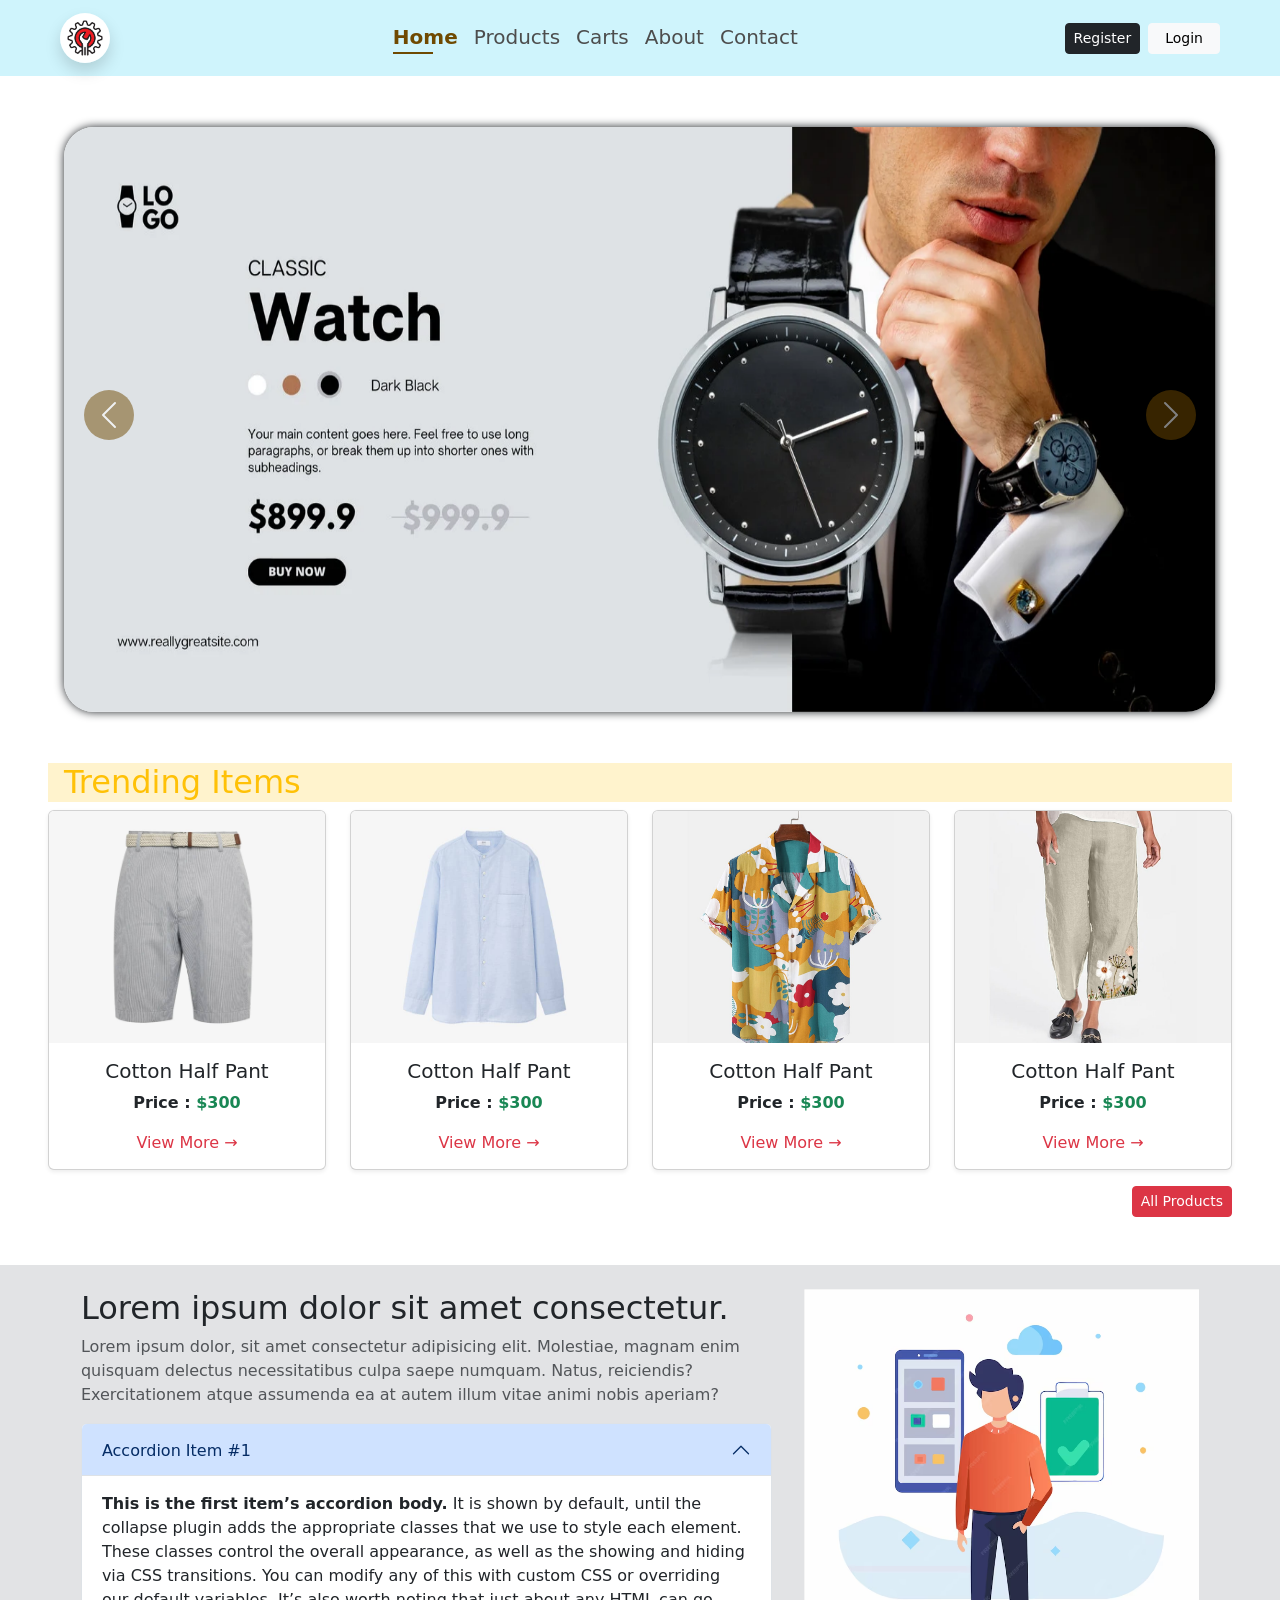
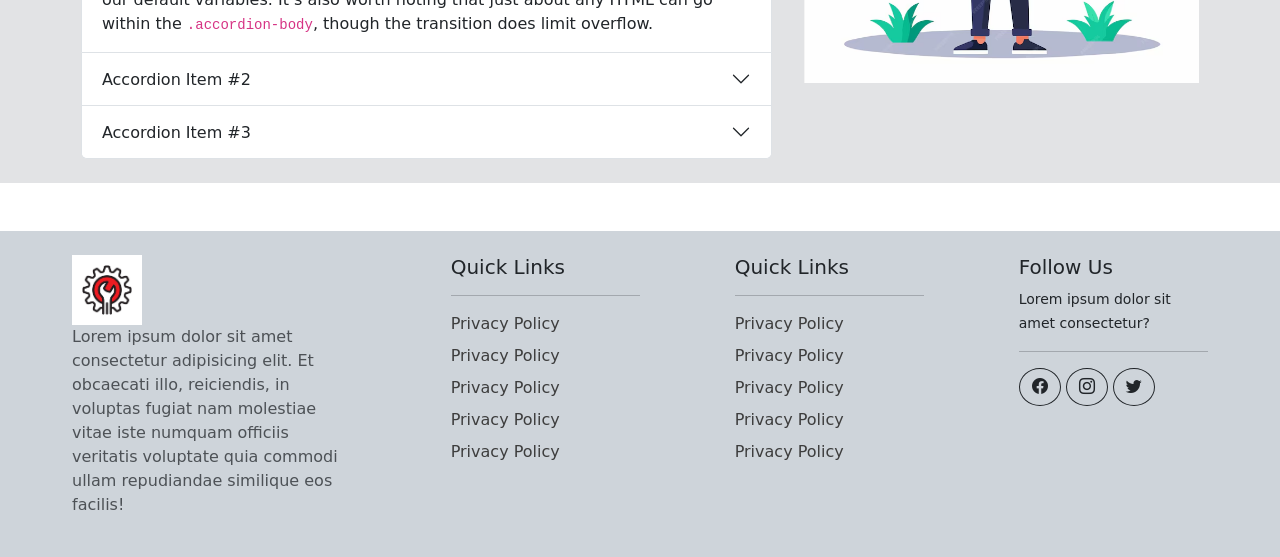
<file: index.html>
<!DOCTYPE html>
<html lang="en">

<head>
    <meta charset="UTF-8">
    <meta name="viewport" content="width=device-width, initial-scale=1.0">
    <title>Ecommerce Official Website</title>

    <!-- favicons -->
    <link rel="shortcut icon" href="./assests/images/logo.jpg" type="image/x-icon">

    <!-- Bootstrap -->
    <link rel="stylesheet" href="./assests/css/bootstrap.min.css">

    <!-- CDN for Bootstrap Icons -->
    <link rel="stylesheet" href="https://cdn.jsdelivr.net/npm/bootstrap-icons@1.13.1/font/bootstrap-icons.min.css">

    <!-- Custom CSS -->
    <link rel="stylesheet" href="./assests/css/style.css">
</head>

<body>

    <!-- start of header -->
    <header class="bg-info-subtle px-5">
        <nav class="navbar navbar-expand-lg">
            <div class="container-fluid">
                <a class="navbar-brand" href="./index.html">
                    <img src="./assests/images/logo.jpg" alt="Ecommerce" width="50" height="50" class="rounded-circle shadow">
                </a>
                <button class="navbar-toggler" type="button" data-bs-toggle="collapse" data-bs-target="#navbarScroll" aria-controls="navbarScroll" aria-expanded="false" aria-label="Toggle navigation">
                <span class="navbar-toggler-icon"></span>
                </button>
                <div class="collapse navbar-collapse" id="navbarScroll">
                <ul class="navbar-nav m-auto my-2 my-lg-0 navbar-nav-scroll">
                    <li class="nav-item">
                    <a class="nav-link active" aria-current="page" href="./index.html">Home</a>
                    </li>

                    <li class="nav-item">
                    <a class="nav-link" href="./products.html">Products</a>
                    </li>

                    <li class="nav-item">
                    <a class="nav-link" href="./cart.html">Carts</a>
                    </li>

                    <li class="nav-item">
                    <a class="nav-link" href="./about.html">About</a>
                    </li>

                    <li class="nav-item">
                    <a class="nav-link" href="./contact.html">Contact</a>
                    </li>
                    
                </ul>
                <div class="d-flex">
                    <a href="register.html" class="btn btn-dark btn-sm me-2">Register</a>
                    <a href="login.html" class="btn btn-light btn-sm px-3">Login</a>
                </div>
                </div>
            </div>
            </nav>
    </header>
    <!-- end of header -->


    <!-- start of main  -->
    <main>

        <!-- start of banner -->
        <div class="banner" id="banner">
            <div id="carouselExampleAutoplaying" class="carousel slide" data-bs-ride="carousel">
                <div class="carousel-inner">
                    <div class="carousel-item active">
                    <img src="./assests/images/b1.jpg" class="d-block w-100" alt="Banner Image">
                    </div>
                    <div class="carousel-item">
                    <img src="./assests/images/b2.jpg" class="d-block w-100" alt="Banner Image">
                    </div>
                    <div class="carousel-item">
                    <img src="./assests/images/b3.jpg" class="d-block w-100" alt="Banner Image">
                    </div>
                </div>
                <button class="carousel-control-prev" type="button" data-bs-target="#carouselExampleAutoplaying" data-bs-slide="prev">
                    <span class="carousel-control-prev-icon" aria-hidden="true"></span>
                    <span class="visually-hidden">Previous</span>
                </button>
                <button class="carousel-control-next" type="button" data-bs-target="#carouselExampleAutoplaying" data-bs-slide="next">
                    <span class="carousel-control-next-icon" aria-hidden="true"></span>
                    <span class="visually-hidden">Next</span>
                </button>
            </div>
        </div>
        <!-- end of banner -->

        <!-- start of trending Items-->
         <div class="my-5 px-5" id="trending">
            <h2 class="text-warning bg-warning-subtle px-3">Trending Items</h2>

            <div class="row row-cols-1 row-cols-sm-2 row-cols-md-4 g-4">
                <div class="col">
                    <div class="card shadow-sm">
                    <img src="./assests/images/p1.jpg" class="card-img-top" alt="Image 1">
                    <div class="card-body text-center">
                        <h5 class="card-title">Cotton Half Pant</h5>
                        <p class="card-text fw-bold">Price : <span class="text-success">$300</span></p>
                        <a href="./productdetails.html" class="text-decoration-none text-danger">View More →</a>
                    </div>
                    </div>
                </div>

                <div class="col">
                    <div class="card shadow-sm">
                    <img src="./assests/images/p2.jpg" class="card-img-top" alt="Image 1">
                    <div class="card-body text-center">
                        <h5 class="card-title">Cotton Half Pant</h5>
                        <p class="card-text fw-bold">Price : <span class="text-success">$300</span></p>
                        <a href="./productdetails.html" class="text-decoration-none text-danger">View More →</a>
                    </div>
                    </div>
                </div>

                <div class="col">
                    <div class="card shadow-sm">
                    <img src="./assests/images/p3.jpg" class="card-img-top" alt="Image 1">
                    <div class="card-body text-center">
                        <h5 class="card-title">Cotton Half Pant</h5>
                        <p class="card-text fw-bold">Price : <span class="text-success">$300</span></p>
                        <a href="./productdetails.html" class="text-decoration-none text-danger">View More →</a>
                    </div>
                    </div>
                </div>

                <div class="col">
                    <div class="card shadow-sm">
                    <img src="./assests/images/p4.jpg" class="card-img-top" alt="Image 1">
                    <div class="card-body text-center">
                        <h5 class="card-title">Cotton Half Pant</h5>
                        <p class="card-text fw-bold">Price : <span class="text-success">$300</span></p>
                        <a href="./productdetails.html" class="text-decoration-none text-danger">View More →</a>
                    </div>
                    </div>
                </div>
                
            </div>

            <div class="text-end my-3">
            <a href="./products.html" class="btn btn-danger btn-sm text-end">All Products</a>
            </div>
         </div>
         <!-- end of trending Items -->


         <div class="my-5 py-4 px-5 bg-secondary-subtle" id="showcase">
            <div class="d-md-flex justify-content-evenly">
                <div class="col-md-7">
                    <h2>Lorem ipsum dolor sit amet consectetur.</h2>
                    <p class="text-muted">Lorem ipsum dolor, sit amet consectetur adipisicing elit. Molestiae, magnam enim quisquam delectus necessitatibus culpa saepe numquam. Natus, reiciendis? Exercitationem atque assumenda ea at autem illum vitae animi nobis aperiam?</p>
                    <div class="accordion" id="accordionExample">
                        <div class="accordion-item">
                            <h2 class="accordion-header">
                            <button class="accordion-button" type="button" data-bs-toggle="collapse" data-bs-target="#collapseOne" aria-expanded="true" aria-controls="collapseOne">
                                Accordion Item #1
                            </button>
                            </h2>
                            <div id="collapseOne" class="accordion-collapse collapse show" data-bs-parent="#accordionExample">
                            <div class="accordion-body">
                                <strong>This is the first item’s accordion body.</strong> It is shown by default, until the collapse plugin adds the appropriate classes that we use to style each element. These classes control the overall appearance, as well as the showing and hiding via CSS transitions. You can modify any of this with custom CSS or overriding our default variables. It’s also worth noting that just about any HTML can go within the <code>.accordion-body</code>, though the transition does limit overflow.
                            </div>
                            </div>
                        </div>
                        <div class="accordion-item">
                            <h2 class="accordion-header">
                            <button class="accordion-button collapsed" type="button" data-bs-toggle="collapse" data-bs-target="#collapseTwo" aria-expanded="false" aria-controls="collapseTwo">
                                Accordion Item #2
                            </button>
                            </h2>
                            <div id="collapseTwo" class="accordion-collapse collapse" data-bs-parent="#accordionExample">
                            <div class="accordion-body">
                                <strong>This is the second item’s accordion body.</strong> It is hidden by default, until the collapse plugin adds the appropriate classes that we use to style each element. These classes control the overall appearance, as well as the showing and hiding via CSS transitions. You can modify any of this with custom CSS or overriding our default variables. It’s also worth noting that just about any HTML can go within the <code>.accordion-body</code>, though the transition does limit overflow.
                            </div>
                            </div>
                        </div>
                        <div class="accordion-item">
                            <h2 class="accordion-header">
                            <button class="accordion-button collapsed" type="button" data-bs-toggle="collapse" data-bs-target="#collapseThree" aria-expanded="false" aria-controls="collapseThree">
                                Accordion Item #3
                            </button>
                            </h2>
                            <div id="collapseThree" class="accordion-collapse collapse" data-bs-parent="#accordionExample">
                            <div class="accordion-body">
                                <strong>This is the third item’s accordion body.</strong> It is hidden by default, until the collapse plugin adds the appropriate classes that we use to style each element. These classes control the overall appearance, as well as the showing and hiding via CSS transitions. You can modify any of this with custom CSS or overriding our default variables. It’s also worth noting that just about any HTML can go within the <code>.accordion-body</code>, though the transition does limit overflow.
                            </div>
                            </div>
                        </div>
                    </div>

                </div>
                <div class="col-md-4">
                    <img src="./assests/images/form.avif" alt="image" width="100%">
                </div>
            </div>
         </div>

    </main>
    <!-- end of main  -->


    <!-- start of footer -->
    <footer class="bg-dark-subtle px-md-5">
        <div class="d-md-flex p-4 justify-content-between">
            <div class="col-md-3">
                <img src="./assests/images/logo.jpg" alt="Ecommerce" width="70">
                <p class="text-muted">Lorem ipsum dolor sit amet consectetur adipisicing elit. Et obcaecati illo, reiciendis, in voluptas fugiat nam molestiae vitae iste numquam officiis veritatis voluptate quia commodi ullam repudiandae similique eos facilis!</p>
            </div>
            <div class="col-md-2">
                <h5>Quick Links</h5>
                <hr>
                <ul>
                    <li class="my-2"><a href="#">Privacy Policy</a></li>
                    <li class="my-2"><a href="#">Privacy Policy</a></li>
                    <li class="my-2"><a href="#">Privacy Policy</a></li>
                    <li class="my-2"><a href="#">Privacy Policy</a></li>
                    <li class="my-2"><a href="#">Privacy Policy</a></li>
                </ul>
            </div>
            <div class="col-md-2">
                <h5>Quick Links</h5>
                <hr>
                <ul>
                    <li class="my-2"><a href="#">Privacy Policy</a></li>
                    <li class="my-2"><a href="#">Privacy Policy</a></li>
                    <li class="my-2"><a href="#">Privacy Policy</a></li>
                    <li class="my-2"><a href="#">Privacy Policy</a></li>
                    <li class="my-2"><a href="#">Privacy Policy</a></li>
                </ul>
            </div>
            
            <div class="col-md-2">
                <h5>Follow Us</h5>
                <small>Lorem ipsum dolor sit amet consectetur?</small>
                <hr>
                <a href="#" class="btn btn-outline-dark rounded-circle"><i class="bi bi-facebook"></i></a>
                <a href="#" class="btn btn-outline-dark rounded-circle"><i class="bi bi-instagram"></i></a>
                <a href="#" class="btn btn-outline-dark rounded-circle"><i class="bi bi-twitter"></i></a>
            </div>
        </div>
    </footer>
    <!-- end of footer -->




    <!-- Bootstrap Script -->
    <script src="./assests/js/bootstrap.bundle.min.js"></script>
</body>

</html>
</file>
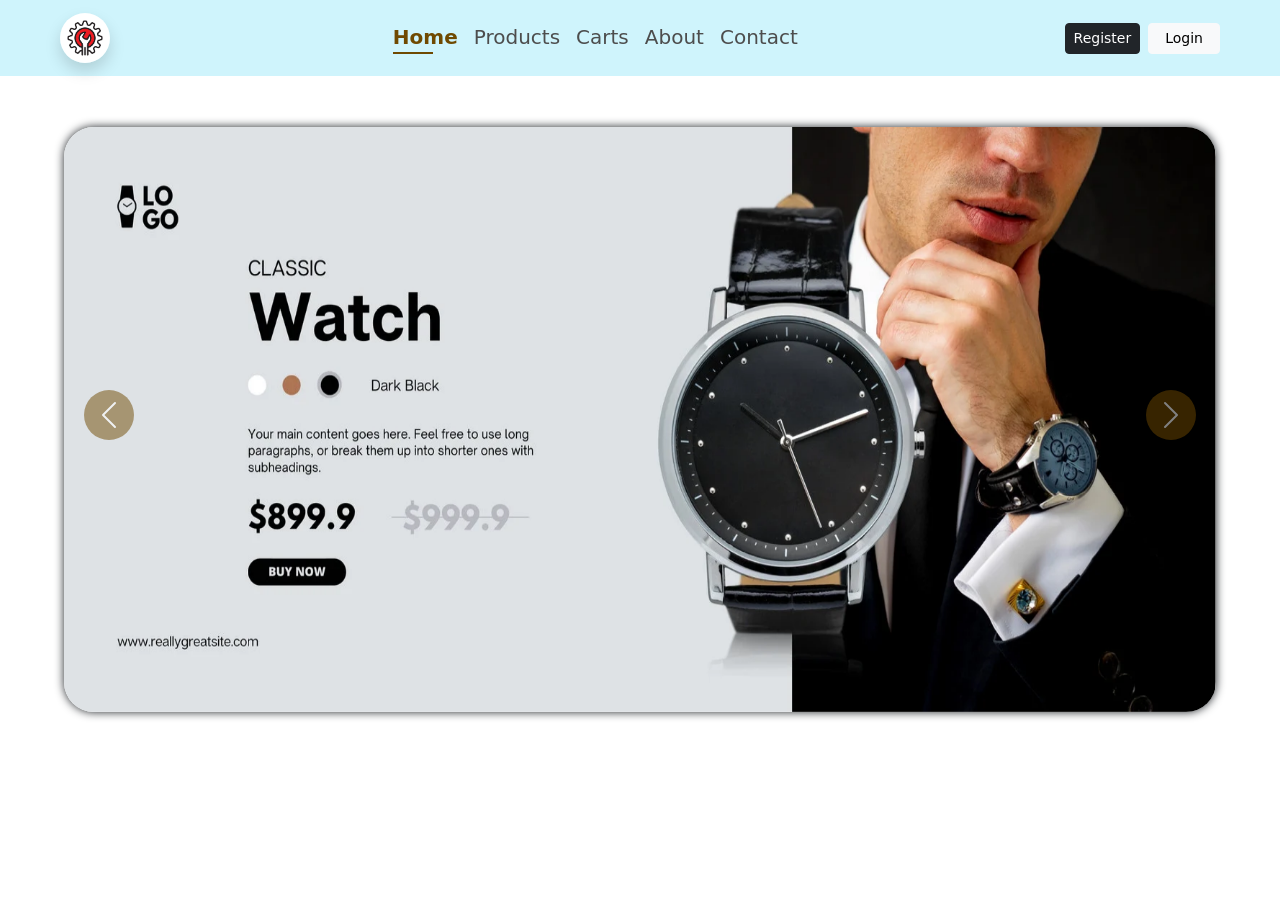
<file: about.html>
<!DOCTYPE html>
<html lang="en">

<head>
    <meta charset="UTF-8">
    <meta name="viewport" content="width=device-width, initial-scale=1.0">
    <title>Ecommerce Official Website</title>

    <!-- favicons -->
    <link rel="shortcut icon" href="./assests/images/logo.jpg" type="image/x-icon">

    <!-- Bootstrap -->
    <link rel="stylesheet" href="./assests/css/bootstrap.min.css">

    <!-- CDN for Bootstrap Icons -->
    <link rel="stylesheet" href="https://cdn.jsdelivr.net/npm/bootstrap-icons@1.13.1/font/bootstrap-icons.min.css">

    <!-- Custom CSS -->
    <link rel="stylesheet" href="./assests/css/style.css">
</head>

<body>

    <!-- start of header -->
    <header class="bg-info-subtle px-5">
        <nav class="navbar navbar-expand-lg">
            <div class="container-fluid">
                <a class="navbar-brand" href="./index.html">
                    <img src="./assests/images/logo.jpg" alt="Ecommerce" width="50" height="50" class="rounded-circle shadow">
                </a>
                <button class="navbar-toggler" type="button" data-bs-toggle="collapse" data-bs-target="#navbarScroll" aria-controls="navbarScroll" aria-expanded="false" aria-label="Toggle navigation">
                <span class="navbar-toggler-icon"></span>
                </button>
                <div class="collapse navbar-collapse" id="navbarScroll">
                <ul class="navbar-nav m-auto my-2 my-lg-0 navbar-nav-scroll">
                    <li class="nav-item">
                    <a class="nav-link active" aria-current="page" href="./index.html">Home</a>
                    </li>

                    <li class="nav-item">
                    <a class="nav-link" href="./products.html">Products</a>
                    </li>

                    <li class="nav-item">
                    <a class="nav-link" href="./cart.html">Carts</a>
                    </li>

                    <li class="nav-item">
                    <a class="nav-link" href="./about.html">About</a>
                    </li>

                    <li class="nav-item">
                    <a class="nav-link" href="./contact.html">Contact</a>
                    </li>
                    
                </ul>
                <div class="d-flex">
                    <a href="register.html" class="btn btn-dark btn-sm me-2">Register</a>
                    <a href="login.html" class="btn btn-light btn-sm px-3">Login</a>
                </div>
                </div>
            </div>
            </nav>
    </header>
    <!-- end of header -->


    <!-- start of main  -->
    <main>

        <!-- start of banner -->
        <div class="banner" id="banner">
            <div id="carouselExampleAutoplaying" class="carousel slide" data-bs-ride="carousel">
                <div class="carousel-inner">
                    <div class="carousel-item active">
                    <img src="./assests/images/b1.jpg" class="d-block w-100" alt="Banner Image">
                    </div>
                    <div class="carousel-item">
                    <img src="./assests/images/b2.jpg" class="d-block w-100" alt="Banner Image">
                    </div>
                    <div class="carousel-item">
                    <img src="./assests/images/b3.jpg" class="d-block w-100" alt="Banner Image">
                    </div>
                </div>
                <button class="carousel-control-prev" type="button" data-bs-target="#carouselExampleAutoplaying" data-bs-slide="prev">
                    <span class="carousel-control-prev-icon" aria-hidden="true"></span>
                    <span class="visually-hidden">Previous</span>
                </button>
                <button class="carousel-control-next" type="button" data-bs-target="#carouselExampleAutoplaying" data-bs-slide="next">
                    <span class="carousel-control-next-icon" aria-hidden="true"></span>
                    <span class="visually-hidden">Next</span>
                </button>
            </div>
        </div>
         <!-- end of banner -->

    </main>
    <!-- end of main  -->


    <!-- start of footer -->
    <footer>
        <div class="d-flex p-4 justify-content-between">
            <div class="col-md-3"></div>
            <div class="col-md-2"></div>
            <div class="col-md-2"></div>
            <div class="col-md-2"></div>
        </div>
    </footer>
    <!-- end of footer -->




    <!-- Bootstrap Script -->
    <script src="./assests/js/bootstrap.bundle.min.js"></script>
</body>

</html>
</file>
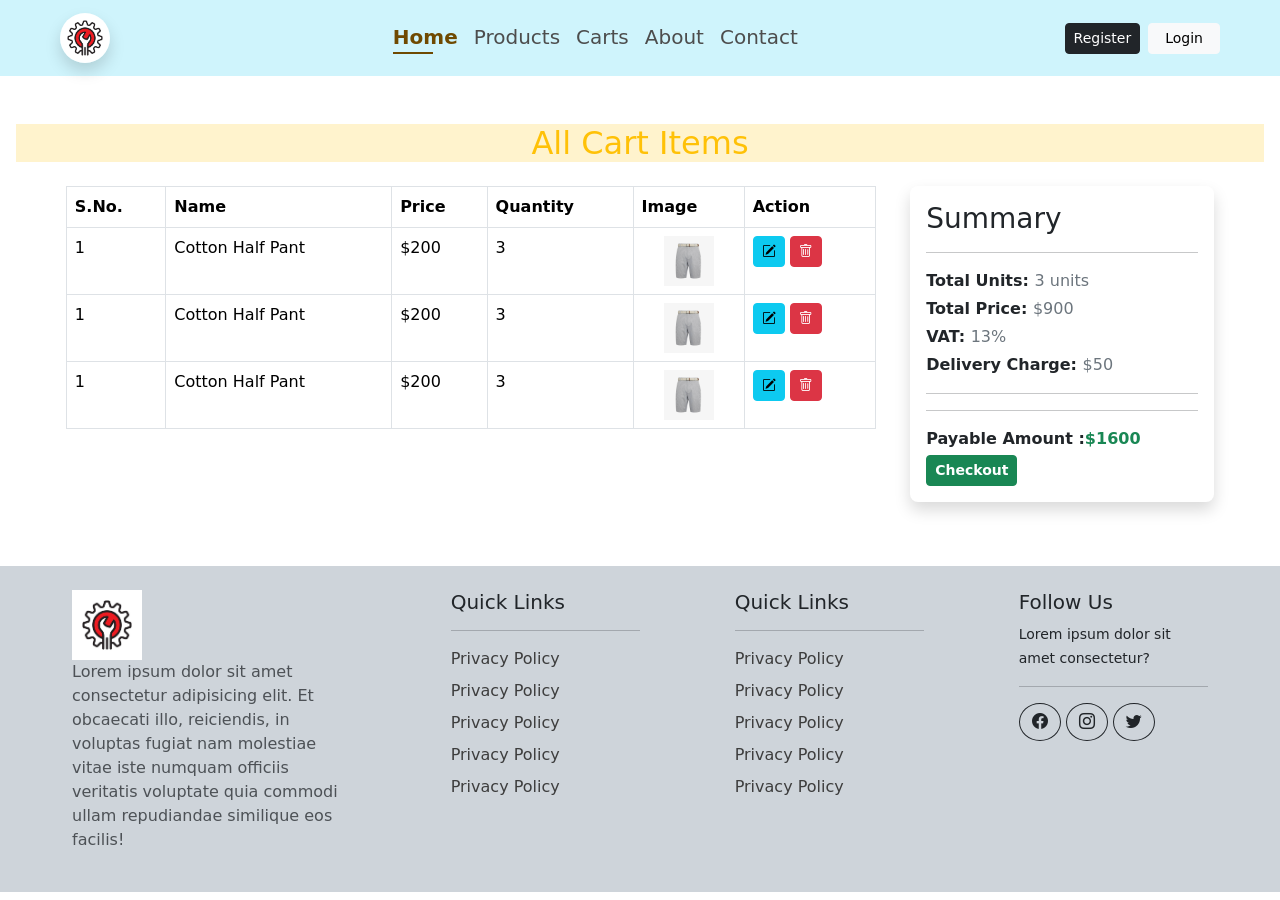
<file: cart.html>
<!DOCTYPE html>
<html lang="en">

<head>
    <meta charset="UTF-8">
    <meta name="viewport" content="width=device-width, initial-scale=1.0">
    <title>Ecommerce Official Website</title>

    <!-- favicons -->
    <link rel="shortcut icon" href="./assests/images/logo.jpg" type="image/x-icon">

    <!-- Bootstrap -->
    <link rel="stylesheet" href="./assests/css/bootstrap.min.css">

    <!-- CDN for Bootstrap Icons -->
    <link rel="stylesheet" href="https://cdn.jsdelivr.net/npm/bootstrap-icons@1.13.1/font/bootstrap-icons.min.css">

    <!-- Custom CSS -->
    <link rel="stylesheet" href="./assests/css/style.css">
</head>

<body>

    <!-- start of header -->
    <header class="bg-info-subtle px-5">
        <nav class="navbar navbar-expand-lg">
            <div class="container-fluid">
                <a class="navbar-brand" href="./index.html">
                    <img src="./assests/images/logo.jpg" alt="Ecommerce" width="50" height="50" class="rounded-circle shadow">
                </a>
                <button class="navbar-toggler" type="button" data-bs-toggle="collapse" data-bs-target="#navbarScroll" aria-controls="navbarScroll" aria-expanded="false" aria-label="Toggle navigation">
                <span class="navbar-toggler-icon"></span>
                </button>
                <div class="collapse navbar-collapse" id="navbarScroll">
                <ul class="navbar-nav m-auto my-2 my-lg-0 navbar-nav-scroll">
                    <li class="nav-item">
                    <a class="nav-link active" aria-current="page" href="./index.html">Home</a>
                    </li>

                    <li class="nav-item">
                    <a class="nav-link" href="./products.html">Products</a>
                    </li>

                    <li class="nav-item">
                    <a class="nav-link" href="./cart.html">Carts</a>
                    </li>

                    <li class="nav-item">
                    <a class="nav-link" href="./about.html">About</a>
                    </li>

                    <li class="nav-item">
                    <a class="nav-link" href="./contact.html">Contact</a>
                    </li>
                    
                </ul>
                <div class="d-flex">
                    <a href="register.html" class="btn btn-dark btn-sm me-2">Register</a>
                    <a href="login.html" class="btn btn-light btn-sm px-3">Login</a>
                </div>
                </div>
            </div>
            </nav>
    </header>
    <!-- end of header -->


    <!-- start of main  -->
    <main>

        <div class="container-fluid my-5 px-3" id="cart">
            <h2 class="text-warning bg-warning-subtle text-center">All Cart Items</h2>

            <div class="d-md-flex justify-content-evenly p-3">
                <div class="col-md-8 overflow-scroll">
                    <table class="table table-bordered table-hover">
                        <thead>
                            <tr>
                                <th>S.No.</th>
                                <th>Name</th>
                                <th>Price</th>
                                <th>Quantity</th>
                                <th>Image</th>
                                <th>Action</th>
                            </tr>
                        </thead>
                        <tbody>
                            <tr>
                                <td>1</td>
                                <td>Cotton Half Pant</td>
                                <td>$200</td>
                                <td>3</td>
                                <td class="text-center">
                                    <img src="./assests/images/p1.jpg" alt="item 1" width="50">
                                </td>
                                <td>
                                    <a href="#" class="btn btn-info btn-sm"><i class="bi bi-pencil-square"></i></a>
                                    <a href="#" class="btn btn-danger btn-sm"><i class="bi bi-trash"></i></a>
                                </td>
                            </tr>

                            <tr>
                                <td>1</td>
                                <td>Cotton Half Pant</td>
                                <td>$200</td>
                                <td>3</td>
                                <td class="text-center">
                                    <img src="./assests/images/p1.jpg" alt="item 1" width="50">
                                </td>
                                <td>
                                    <a href="#" class="btn btn-info btn-sm"><i class="bi bi-pencil-square"></i></a>
                                    <a href="#" class="btn btn-danger btn-sm"><i class="bi bi-trash"></i></a>
                                </td>
                            </tr>

                            <tr>
                                <td>1</td>
                                <td>Cotton Half Pant</td>
                                <td>$200</td>
                                <td>3</td>
                                <td class="text-center">
                                    <img src="./assests/images/p1.jpg" alt="item 1" width="50">
                                </td>
                                <td>
                                    <a href="#" class="btn btn-info btn-sm"><i class="bi bi-pencil-square"></i></a>
                                    <a href="#" class="btn btn-danger btn-sm"><i class="bi bi-trash"></i></a>
                                </td>
                            </tr>
                        </tbody>
                    </table>
                </div>
                <div class="col-md-3">
                    <div class="shadow rounded-3 p-3">
                        <h3>Summary</h3>
                        <hr>
                        <p class="fw-bold my-1">Total Units: <span class="text-secondary fw-light">3 units</span></p>
                        <p class="fw-bold my-1">Total Price: <span class="text-secondary fw-light">$900</span></p>
                        <p class="fw-bold my-1">VAT: <span class="text-secondary fw-light">13%</span></p>
                        <p class="fw-bold my-1">Delivery Charge: <span class="text-secondary fw-light">$50</span></p>
                        <hr><hr>
                        <p class="fw-bold my-1">Payable Amount :<span class="text-success">$1600</span></p>
                        <button class="btn btn-success btn-sm fw-bold">Checkout</button>
                    </div>
                </div>
            </div>

        </div>

        

    </main>
    <!-- end of main  -->


    <!-- start of footer -->
    <footer class="bg-dark-subtle px-md-5">
        <div class="d-md-flex p-4 justify-content-between">
            <div class="col-md-3">
                <img src="./assests/images/logo.jpg" alt="Ecommerce" width="70">
                <p class="text-muted">Lorem ipsum dolor sit amet consectetur adipisicing elit. Et obcaecati illo, reiciendis, in voluptas fugiat nam molestiae vitae iste numquam officiis veritatis voluptate quia commodi ullam repudiandae similique eos facilis!</p>
            </div>
            <div class="col-md-2">
                <h5>Quick Links</h5>
                <hr>
                <ul>
                    <li class="my-2"><a href="#">Privacy Policy</a></li>
                    <li class="my-2"><a href="#">Privacy Policy</a></li>
                    <li class="my-2"><a href="#">Privacy Policy</a></li>
                    <li class="my-2"><a href="#">Privacy Policy</a></li>
                    <li class="my-2"><a href="#">Privacy Policy</a></li>
                </ul>
            </div>
            <div class="col-md-2">
                <h5>Quick Links</h5>
                <hr>
                <ul>
                    <li class="my-2"><a href="#">Privacy Policy</a></li>
                    <li class="my-2"><a href="#">Privacy Policy</a></li>
                    <li class="my-2"><a href="#">Privacy Policy</a></li>
                    <li class="my-2"><a href="#">Privacy Policy</a></li>
                    <li class="my-2"><a href="#">Privacy Policy</a></li>
                </ul>
            </div>
            
            <div class="col-md-2">
                <h5>Follow Us</h5>
                <small>Lorem ipsum dolor sit amet consectetur?</small>
                <hr>
                <a href="#" class="btn btn-outline-dark rounded-circle"><i class="bi bi-facebook"></i></a>
                <a href="#" class="btn btn-outline-dark rounded-circle"><i class="bi bi-instagram"></i></a>
                <a href="#" class="btn btn-outline-dark rounded-circle"><i class="bi bi-twitter"></i></a>
            </div>
        </div>
    </footer>
    <!-- end of footer -->




    <!-- Bootstrap Script -->
    <script src="./assests/js/bootstrap.bundle.min.js"></script>
</body>

</html>
</file>
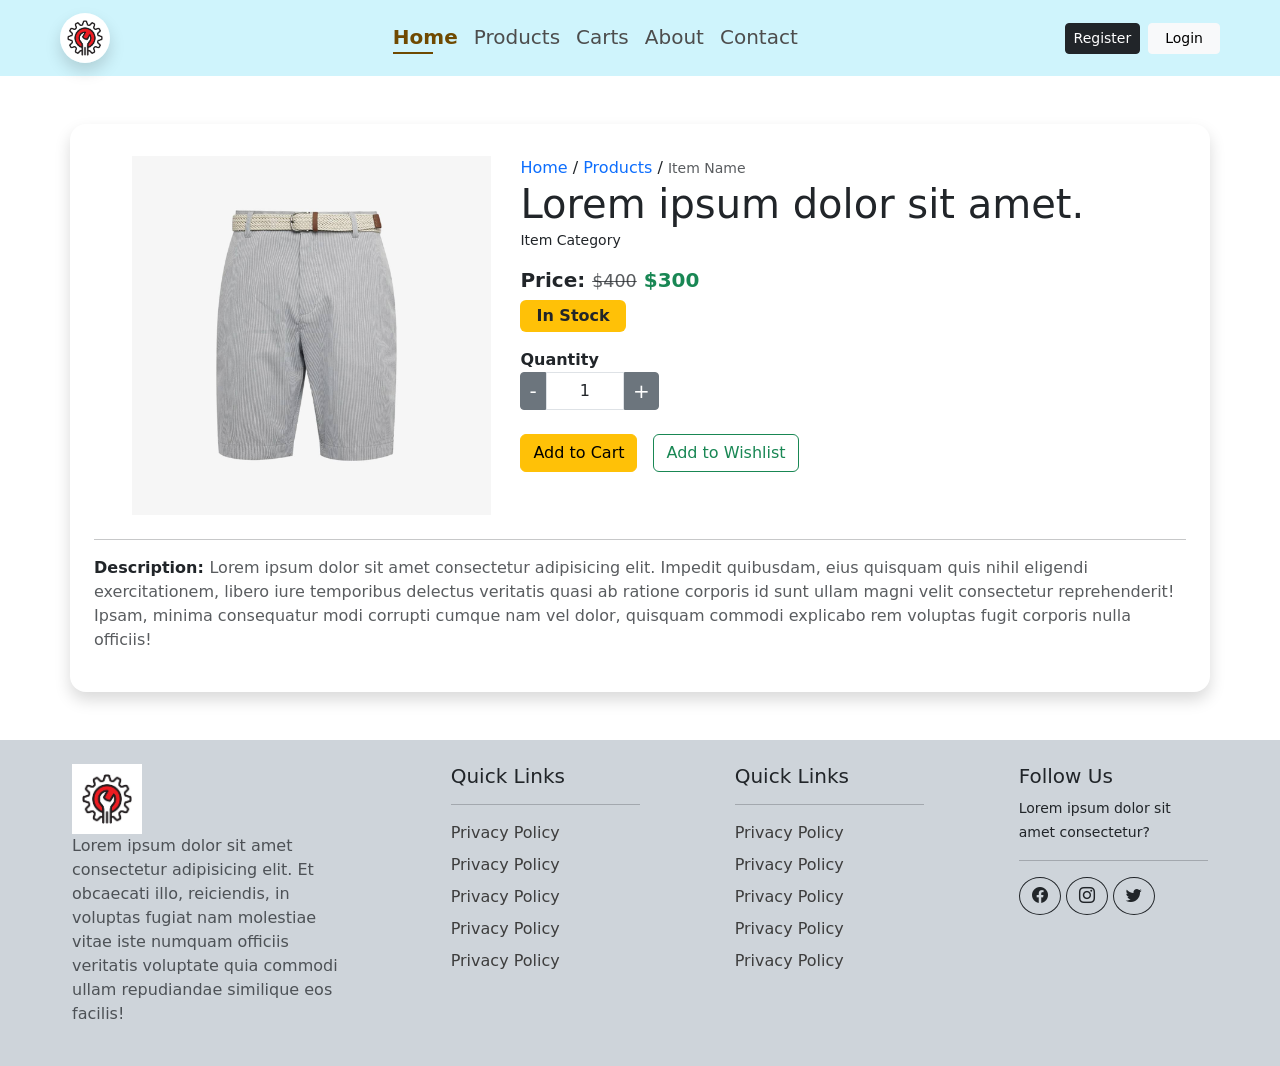
<file: productdetails.html>
<!DOCTYPE html>
<html lang="en">

<head>
    <meta charset="UTF-8">
    <meta name="viewport" content="width=device-width, initial-scale=1.0">
    <title>Ecommerce Official Website</title>

    <!-- favicons -->
    <link rel="shortcut icon" href="./assests/images/logo.jpg" type="image/x-icon">

    <!-- Bootstrap -->
    <link rel="stylesheet" href="./assests/css/bootstrap.min.css">

    <!-- CDN for Bootstrap Icons -->
    <link rel="stylesheet" href="https://cdn.jsdelivr.net/npm/bootstrap-icons@1.13.1/font/bootstrap-icons.min.css">

    <!-- Custom CSS -->
    <link rel="stylesheet" href="./assests/css/style.css">
</head>

<body>

    <!-- start of header -->
    <header class="bg-info-subtle px-5">
        <nav class="navbar navbar-expand-lg">
            <div class="container-fluid">
                <a class="navbar-brand" href="./index.html">
                    <img src="./assests/images/logo.jpg" alt="Ecommerce" width="50" height="50" class="rounded-circle shadow">
                </a>
                <button class="navbar-toggler" type="button" data-bs-toggle="collapse" data-bs-target="#navbarScroll" aria-controls="navbarScroll" aria-expanded="false" aria-label="Toggle navigation">
                <span class="navbar-toggler-icon"></span>
                </button>
                <div class="collapse navbar-collapse" id="navbarScroll">
                <ul class="navbar-nav m-auto my-2 my-lg-0 navbar-nav-scroll">
                    <li class="nav-item">
                    <a class="nav-link active" aria-current="page" href="./index.html">Home</a>
                    </li>

                    <li class="nav-item">
                    <a class="nav-link" href="./products.html">Products</a>
                    </li>

                    <li class="nav-item">
                    <a class="nav-link" href="./cart.html">Carts</a>
                    </li>

                    <li class="nav-item">
                    <a class="nav-link" href="./about.html">About</a>
                    </li>

                    <li class="nav-item">
                    <a class="nav-link" href="./contact.html">Contact</a>
                    </li>
                    
                </ul>
                <div class="d-flex">
                    <a href="register.html" class="btn btn-dark btn-sm me-2">Register</a>
                    <a href="login.html" class="btn btn-light btn-sm px-3">Login</a>
                </div>
                </div>
            </div>
            </nav>
    </header>
    <!-- end of header -->


    <!-- start of main  -->
    <main>

        <div class="container my-5 shadow p-4 rounded-4" id="productdetails">
            <div class="d-md-flex justify-content-evenly p-2">
                <div class="col-md-4">
                    <img src="./assests/images/p1.jpg" alt="Item 1" width="100%" loading="lazy">
                </div>
                <div class="col-md-7">
                    <p class="mb-0">
                        <a href="./index.html" class="text-decoration-none">Home</a> /
                        <a href="./products.html" class="text-decoration-none">Products</a> /
                        <small class="text-muted">Item Name</small>
                    </p>
                    <h1 class="mb-0">Lorem ipsum dolor sit amet.</h1>
                    <small>Item Category</small>

                    <h5 class="fw-bold mt-3">Price: <small class="text-decoration-line-through text-muted fw-light">$400</small> <span class="text-success">$300</span> </h5>

                    <p class="bg-warning badge px-3 py-2 fs-6 text-dark">In Stock</p>
                    <p class="fw-bold mb-0">Quantity</p>
                    <div class="d-flex w-50">
                        <button class="btn btn-secondary btn-sm fs-5 py-0 rounded-end-0">-</button>
                        <input type="text" value="1" class="form-control w-25 text-center rounded-0" readonly>
                        <button class="btn btn-secondary btn-sm fs-5 py-0 rounded-start-0">+</button>
                    </div>  

                    <div class="d-flex mt-4">
                        <a href="#" class="btn btn-warning me-3">Add to Cart</a>
                        <a href="#" class="btn btn-outline-success">Add to Wishlist</a>
                    </div>
                    
                </div>
            </div>
            <hr>
            <p class="fw-bold">Description: <span class="text-muted fw-light">Lorem ipsum dolor sit amet consectetur adipisicing elit. Impedit quibusdam, eius quisquam quis nihil eligendi exercitationem, libero iure temporibus delectus veritatis quasi ab ratione corporis id sunt ullam magni velit consectetur reprehenderit! <br> Ipsam, minima consequatur modi corrupti cumque nam vel dolor, quisquam commodi explicabo rem voluptas fugit corporis nulla officiis!</span> </p>
        </div>

       

    </main>
    <!-- end of main  -->


    <!-- start of footer -->
    <footer class="bg-dark-subtle px-md-5">
        <div class="d-md-flex p-4 justify-content-between">
            <div class="col-md-3">
                <img src="./assests/images/logo.jpg" alt="Ecommerce" width="70">
                <p class="text-muted">Lorem ipsum dolor sit amet consectetur adipisicing elit. Et obcaecati illo, reiciendis, in voluptas fugiat nam molestiae vitae iste numquam officiis veritatis voluptate quia commodi ullam repudiandae similique eos facilis!</p>
            </div>
            <div class="col-md-2">
                <h5>Quick Links</h5>
                <hr>
                <ul>
                    <li class="my-2"><a href="#">Privacy Policy</a></li>
                    <li class="my-2"><a href="#">Privacy Policy</a></li>
                    <li class="my-2"><a href="#">Privacy Policy</a></li>
                    <li class="my-2"><a href="#">Privacy Policy</a></li>
                    <li class="my-2"><a href="#">Privacy Policy</a></li>
                </ul>
            </div>
            <div class="col-md-2">
                <h5>Quick Links</h5>
                <hr>
                <ul>
                    <li class="my-2"><a href="#">Privacy Policy</a></li>
                    <li class="my-2"><a href="#">Privacy Policy</a></li>
                    <li class="my-2"><a href="#">Privacy Policy</a></li>
                    <li class="my-2"><a href="#">Privacy Policy</a></li>
                    <li class="my-2"><a href="#">Privacy Policy</a></li>
                </ul>
            </div>
            
            <div class="col-md-2">
                <h5>Follow Us</h5>
                <small>Lorem ipsum dolor sit amet consectetur?</small>
                <hr>
                <a href="#" class="btn btn-outline-dark rounded-circle"><i class="bi bi-facebook"></i></a>
                <a href="#" class="btn btn-outline-dark rounded-circle"><i class="bi bi-instagram"></i></a>
                <a href="#" class="btn btn-outline-dark rounded-circle"><i class="bi bi-twitter"></i></a>
            </div>
        </div>
    </footer>
    <!-- end of footer -->




    <!-- Bootstrap Script -->
    <script src="./assests/js/bootstrap.bundle.min.js"></script>
</body>

</html>
</file>
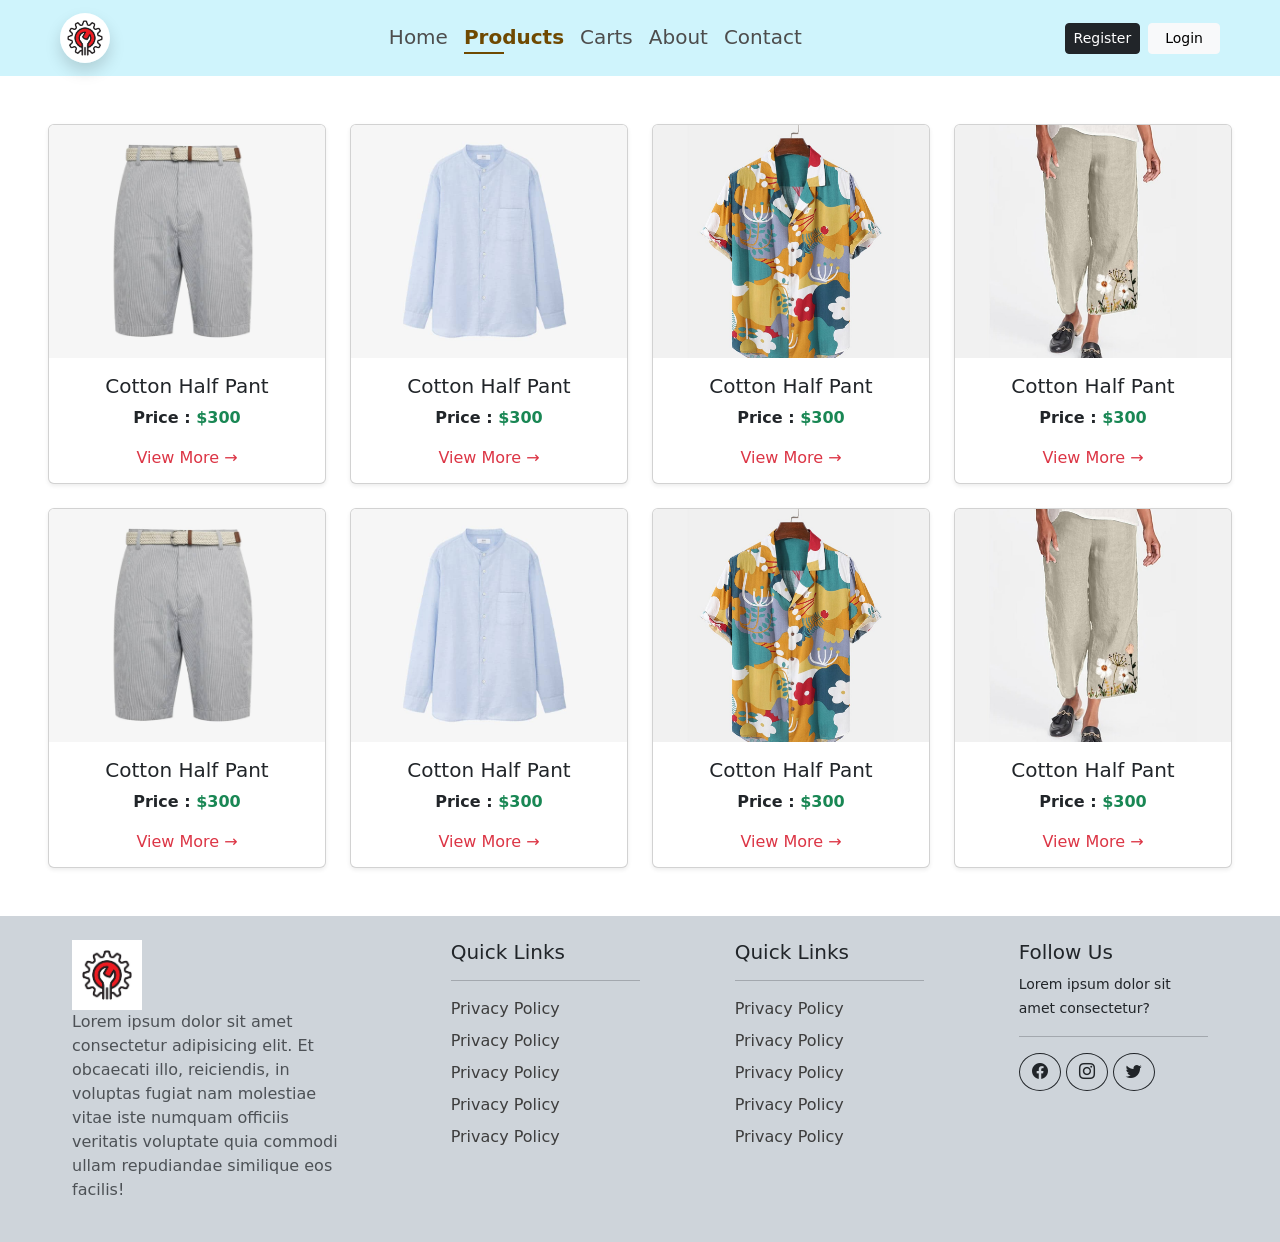
<file: products.html>
<!DOCTYPE html>
<html lang="en">

<head>
    <meta charset="UTF-8">
    <meta name="viewport" content="width=device-width, initial-scale=1.0">
    <title>Ecommerce Official Website</title>

    <!-- favicons -->
    <link rel="shortcut icon" href="./assests/images/logo.jpg" type="image/x-icon">

    <!-- Bootstrap -->
    <link rel="stylesheet" href="./assests/css/bootstrap.min.css">

    <!-- CDN for Bootstrap Icons -->
    <link rel="stylesheet" href="https://cdn.jsdelivr.net/npm/bootstrap-icons@1.13.1/font/bootstrap-icons.min.css">

    <!-- Custom CSS -->
    <link rel="stylesheet" href="./assests/css/style.css">
</head>

<body>

    <!-- start of header -->
    <header class="bg-info-subtle px-5">
        <nav class="navbar navbar-expand-lg">
            <div class="container-fluid">
                <a class="navbar-brand" href="./index.html">
                    <img src="./assests/images/logo.jpg" alt="Ecommerce" width="50" height="50" class="rounded-circle shadow">
                </a>
                <button class="navbar-toggler" type="button" data-bs-toggle="collapse" data-bs-target="#navbarScroll" aria-controls="navbarScroll" aria-expanded="false" aria-label="Toggle navigation">
                <span class="navbar-toggler-icon"></span>
                </button>
                <div class="collapse navbar-collapse" id="navbarScroll">
                <ul class="navbar-nav m-auto my-2 my-lg-0 navbar-nav-scroll">
                    <li class="nav-item">
                    <a class="nav-link" aria-current="page" href="./index.html">Home</a>
                    </li>

                    <li class="nav-item">
                    <a class="nav-link active" href="./products.html">Products</a>
                    </li>

                    <li class="nav-item">
                    <a class="nav-link" href="./cart.html">Carts</a>
                    </li>

                    <li class="nav-item">
                    <a class="nav-link" href="./about.html">About</a>
                    </li>

                    <li class="nav-item">
                    <a class="nav-link" href="./contact.html">Contact</a>
                    </li>
                    
                </ul>
                <div class="d-flex">
                    <a href="register.html" class="btn btn-dark btn-sm me-2">Register</a>
                    <a href="login.html" class="btn btn-light btn-sm px-3">Login</a>
                </div>
                </div>
            </div>
            </nav>
    </header>
    <!-- end of header -->


    <!-- start of main  -->
    <main>

        <div class="my-5 px-5" id="products">
            <div class="row row-cols-1 row-cols-sm-2 row-cols-md-4 g-4">
                <div class="col">
                    <div class="card shadow-sm">
                    <img src="./assests/images/p1.jpg" class="card-img-top" alt="Image 1">
                    <div class="card-body text-center">
                        <h5 class="card-title">Cotton Half Pant</h5>
                        <p class="card-text fw-bold">Price : <span class="text-success">$300</span></p>
                        <a href="./productdetails.html" class="text-decoration-none text-danger">View More →</a>
                    </div>
                    </div>
                </div>

                <div class="col">
                    <div class="card shadow-sm">
                    <img src="./assests/images/p2.jpg" class="card-img-top" alt="Image 1">
                    <div class="card-body text-center">
                        <h5 class="card-title">Cotton Half Pant</h5>
                        <p class="card-text fw-bold">Price : <span class="text-success">$300</span></p>
                        <a href="./productdetails.html" class="text-decoration-none text-danger">View More →</a>
                    </div>
                    </div>
                </div>

                <div class="col">
                    <div class="card shadow-sm">
                    <img src="./assests/images/p3.jpg" class="card-img-top" alt="Image 1">
                    <div class="card-body text-center">
                        <h5 class="card-title">Cotton Half Pant</h5>
                        <p class="card-text fw-bold">Price : <span class="text-success">$300</span></p>
                        <a href="./productdetails.html" class="text-decoration-none text-danger">View More →</a>
                    </div>
                    </div>
                </div>

                <div class="col">
                    <div class="card shadow-sm">
                    <img src="./assests/images/p4.jpg" class="card-img-top" alt="Image 1">
                    <div class="card-body text-center">
                        <h5 class="card-title">Cotton Half Pant</h5>
                        <p class="card-text fw-bold">Price : <span class="text-success">$300</span></p>
                        <a href="./productdetails.html" class="text-decoration-none text-danger">View More →</a>
                    </div>
                    </div>
                </div>

                <div class="col">
                    <div class="card shadow-sm">
                    <img src="./assests/images/p1.jpg" class="card-img-top" alt="Image 1">
                    <div class="card-body text-center">
                        <h5 class="card-title">Cotton Half Pant</h5>
                        <p class="card-text fw-bold">Price : <span class="text-success">$300</span></p>
                        <a href="./productdetails.html" class="text-decoration-none text-danger">View More →</a>
                    </div>
                    </div>
                </div>

                <div class="col">
                    <div class="card shadow-sm">
                    <img src="./assests/images/p2.jpg" class="card-img-top" alt="Image 1">
                    <div class="card-body text-center">
                        <h5 class="card-title">Cotton Half Pant</h5>
                        <p class="card-text fw-bold">Price : <span class="text-success">$300</span></p>
                        <a href="./productdetails.html" class="text-decoration-none text-danger">View More →</a>
                    </div>
                    </div>
                </div>

                <div class="col">
                    <div class="card shadow-sm">
                    <img src="./assests/images/p3.jpg" class="card-img-top" alt="Image 1">
                    <div class="card-body text-center">
                        <h5 class="card-title">Cotton Half Pant</h5>
                        <p class="card-text fw-bold">Price : <span class="text-success">$300</span></p>
                        <a href="./productdetails.html" class="text-decoration-none text-danger">View More →</a>
                    </div>
                    </div>
                </div>

                <div class="col">
                    <div class="card shadow-sm">
                    <img src="./assests/images/p4.jpg" class="card-img-top" alt="Image 1">
                    <div class="card-body text-center">
                        <h5 class="card-title">Cotton Half Pant</h5>
                        <p class="card-text fw-bold">Price : <span class="text-success">$300</span></p>
                        <a href="./productdetails.html" class="text-decoration-none text-danger">View More →</a>
                    </div>
                    </div>
                </div>
                
            </div>
        </div>

       

    </main>
    <!-- end of main  -->


    <!-- start of footer -->
    <footer class="bg-dark-subtle px-md-5">
        <div class="d-md-flex p-4 justify-content-between">
            <div class="col-md-3">
                <img src="./assests/images/logo.jpg" alt="Ecommerce" width="70">
                <p class="text-muted">Lorem ipsum dolor sit amet consectetur adipisicing elit. Et obcaecati illo, reiciendis, in voluptas fugiat nam molestiae vitae iste numquam officiis veritatis voluptate quia commodi ullam repudiandae similique eos facilis!</p>
            </div>
            <div class="col-md-2">
                <h5>Quick Links</h5>
                <hr>
                <ul>
                    <li class="my-2"><a href="#">Privacy Policy</a></li>
                    <li class="my-2"><a href="#">Privacy Policy</a></li>
                    <li class="my-2"><a href="#">Privacy Policy</a></li>
                    <li class="my-2"><a href="#">Privacy Policy</a></li>
                    <li class="my-2"><a href="#">Privacy Policy</a></li>
                </ul>
            </div>
            <div class="col-md-2">
                <h5>Quick Links</h5>
                <hr>
                <ul>
                    <li class="my-2"><a href="#">Privacy Policy</a></li>
                    <li class="my-2"><a href="#">Privacy Policy</a></li>
                    <li class="my-2"><a href="#">Privacy Policy</a></li>
                    <li class="my-2"><a href="#">Privacy Policy</a></li>
                    <li class="my-2"><a href="#">Privacy Policy</a></li>
                </ul>
            </div>
            
            <div class="col-md-2">
                <h5>Follow Us</h5>
                <small>Lorem ipsum dolor sit amet consectetur?</small>
                <hr>
                <a href="#" class="btn btn-outline-dark rounded-circle"><i class="bi bi-facebook"></i></a>
                <a href="#" class="btn btn-outline-dark rounded-circle"><i class="bi bi-instagram"></i></a>
                <a href="#" class="btn btn-outline-dark rounded-circle"><i class="bi bi-twitter"></i></a>
            </div>
        </div>
    </footer>
    <!-- end of footer -->




    <!-- Bootstrap Script -->
    <script src="./assests/js/bootstrap.bundle.min.js"></script>
</body>

</html>
</file>
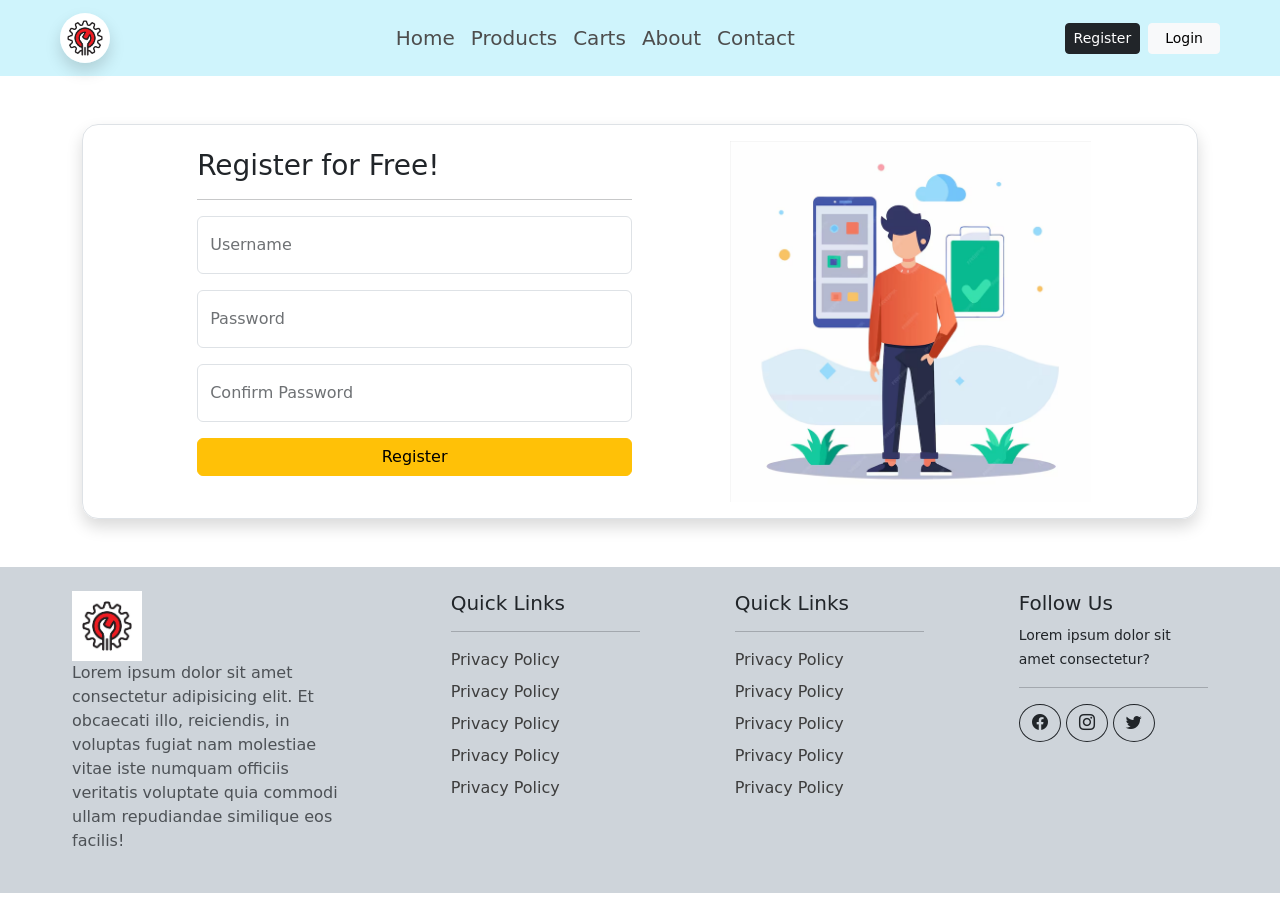
<file: register.html>
<!DOCTYPE html>
<html lang="en">

<head>
    <meta charset="UTF-8">
    <meta name="viewport" content="width=device-width, initial-scale=1.0">
    <title>Ecommerce Official Website</title>

    <!-- favicons -->
    <link rel="shortcut icon" href="./assests/images/logo.jpg" type="image/x-icon">

    <!-- Bootstrap -->
    <link rel="stylesheet" href="./assests/css/bootstrap.min.css">

    <!-- CDN for Bootstrap Icons -->
    <link rel="stylesheet" href="https://cdn.jsdelivr.net/npm/bootstrap-icons@1.13.1/font/bootstrap-icons.min.css">

    <!-- Custom CSS -->
    <link rel="stylesheet" href="./assests/css/style.css">
</head>

<body>

    <!-- start of header -->
    <header class="bg-info-subtle px-5">
        <nav class="navbar navbar-expand-lg">
            <div class="container-fluid">
                <a class="navbar-brand" href="./index.html">
                    <img src="./assests/images/logo.jpg" alt="Ecommerce" width="50" height="50" class="rounded-circle shadow">
                </a>
                <button class="navbar-toggler" type="button" data-bs-toggle="collapse" data-bs-target="#navbarScroll" aria-controls="navbarScroll" aria-expanded="false" aria-label="Toggle navigation">
                <span class="navbar-toggler-icon"></span>
                </button>
                <div class="collapse navbar-collapse" id="navbarScroll">
                <ul class="navbar-nav m-auto my-2 my-lg-0 navbar-nav-scroll">
                    <li class="nav-item">
                    <a class="nav-link" aria-current="page" href="./index.html">Home</a>
                    </li>

                    <li class="nav-item">
                    <a class="nav-link" href="./products.html">Products</a>
                    </li>

                    <li class="nav-item">
                    <a class="nav-link" href="./cart.html">Carts</a>
                    </li>

                    <li class="nav-item">
                    <a class="nav-link" href="./about.html">About</a>
                    </li>

                    <li class="nav-item">
                    <a class="nav-link" href="./contact.html">Contact</a>
                    </li>
                    
                </ul>
                <div class="d-flex">
                    <a href="register.html" class="btn btn-dark btn-sm me-2">Register</a>
                    <a href="login.html" class="btn btn-light btn-sm px-3">Login</a>
                </div>
                </div>
            </div>
            </nav>
    </header>
    <!-- end of header -->


    <!-- start of main  -->
    <main>

        <div class="container my-5" id="register">
            <div class="d-md-flex justify-content-evenly shadow p-3 border rounded-4">
                <div class="col-md-5">
                    <form action="#" class="p-2">
                        <h3>Register for Free!</h3>
                        <hr>

                        <!-- <div class="form-group mb-3">
                            <label for="uname">Username</label>
                            <input type="text" id="uname" placeholder="Enter username" class="form-control">
                        </div> -->


                        <div class="form-floating mb-3">
                            <input type="text" id="uname" placeholder="" class="form-control">
                            <label for="uname">Username</label>
                        </div>

                        <div class="form-floating mb-3">
                            <input type="password" id="pwd" placeholder="" class="form-control">
                            <label for="pwd">Password</label>
                        </div>

                         <div class="form-floating mb-3">
                            <input type="password" id="cpwd" placeholder="" class="form-control">
                            <label for="cpwd">Confirm Password</label>
                        </div>

                        <div>
                            <input type="submit" value="Register" class="btn btn-warning w-100">
                        </div>





                    </form>
                </div>
                <div class="col-md-4">
                    <img src="./assests/images/form.avif" alt="form" width="100%" height="100%" loading="lazy">
                </div>
            </div>
        </div>

       

    </main>
    <!-- end of main  -->


    <!-- start of footer -->
   <footer class="bg-dark-subtle px-md-5">
        <div class="d-md-flex p-4 justify-content-between">
            <div class="col-md-3">
                <img src="./assests/images/logo.jpg" alt="Ecommerce" width="70">
                <p class="text-muted">Lorem ipsum dolor sit amet consectetur adipisicing elit. Et obcaecati illo, reiciendis, in voluptas fugiat nam molestiae vitae iste numquam officiis veritatis voluptate quia commodi ullam repudiandae similique eos facilis!</p>
            </div>
            <div class="col-md-2">
                <h5>Quick Links</h5>
                <hr>
                <ul>
                    <li class="my-2"><a href="#">Privacy Policy</a></li>
                    <li class="my-2"><a href="#">Privacy Policy</a></li>
                    <li class="my-2"><a href="#">Privacy Policy</a></li>
                    <li class="my-2"><a href="#">Privacy Policy</a></li>
                    <li class="my-2"><a href="#">Privacy Policy</a></li>
                </ul>
            </div>
            <div class="col-md-2">
                <h5>Quick Links</h5>
                <hr>
                <ul>
                    <li class="my-2"><a href="#">Privacy Policy</a></li>
                    <li class="my-2"><a href="#">Privacy Policy</a></li>
                    <li class="my-2"><a href="#">Privacy Policy</a></li>
                    <li class="my-2"><a href="#">Privacy Policy</a></li>
                    <li class="my-2"><a href="#">Privacy Policy</a></li>
                </ul>
            </div>
            
            <div class="col-md-2">
                <h5>Follow Us</h5>
                <small>Lorem ipsum dolor sit amet consectetur?</small>
                <hr>
                <a href="#" class="btn btn-outline-dark rounded-circle"><i class="bi bi-facebook"></i></a>
                <a href="#" class="btn btn-outline-dark rounded-circle"><i class="bi bi-instagram"></i></a>
                <a href="#" class="btn btn-outline-dark rounded-circle"><i class="bi bi-twitter"></i></a>
            </div>
        </div>
    </footer>
    <!-- end of footer -->




    <!-- Bootstrap Script -->
    <script src="./assests/js/bootstrap.bundle.min.js"></script>
</body>

</html>
</file>
<file: assests/css/style.css>
:root{
    --main-color:#6f4901;
}

*{
    transition: all 0.5s;
}


::-webkit-scrollbar{
    display: none !important;
}

/* ==============================Header=================================== */
header ul a{
    font-size: 20px !important;
    color: rgb(77, 77, 77) !important;
}

header ul a:hover{
    color: var(--main-color) !important;
    
}

header ul .active{
    font-weight: bold !important;
    color: var(--main-color) !important;

}

header ul .active::after{
    content: '';
    display: block;
    width: 40px;
    height: 2px;
    background: var(--main-color) !important;
}


/* =============================Banner=================================== */
#banner{
    width: 90%;
    margin: 4% auto;
    height: 65vh;
    border-radius: 30px;
    box-shadow: 0 0 10px;
    overflow: hidden;
}

#banner .carousel-item{
    height: 65vh;
}

#banner .carousel-item img{
    height: 100%;
    object-fit: fill;
    
}

#banner button{
    width: 50px;
    height: 50px;
    background: var(--main-color);
    border-radius: 50%;
    top: 45%;
    margin: 0 20px;
}


/* ==========================footer============================== */
footer ul{
    list-style-type: none;
    padding: 0;
}



footer ul a{
    text-decoration: none;
    color: rgb(61, 61, 61);

}


/* ==============================trending============================= */
#trending .card,
#products .card{
    height: 360px;
}


#trending .card img,
#products .card img{
    height: 65%;
    object-fit: cover;
}
</file>
